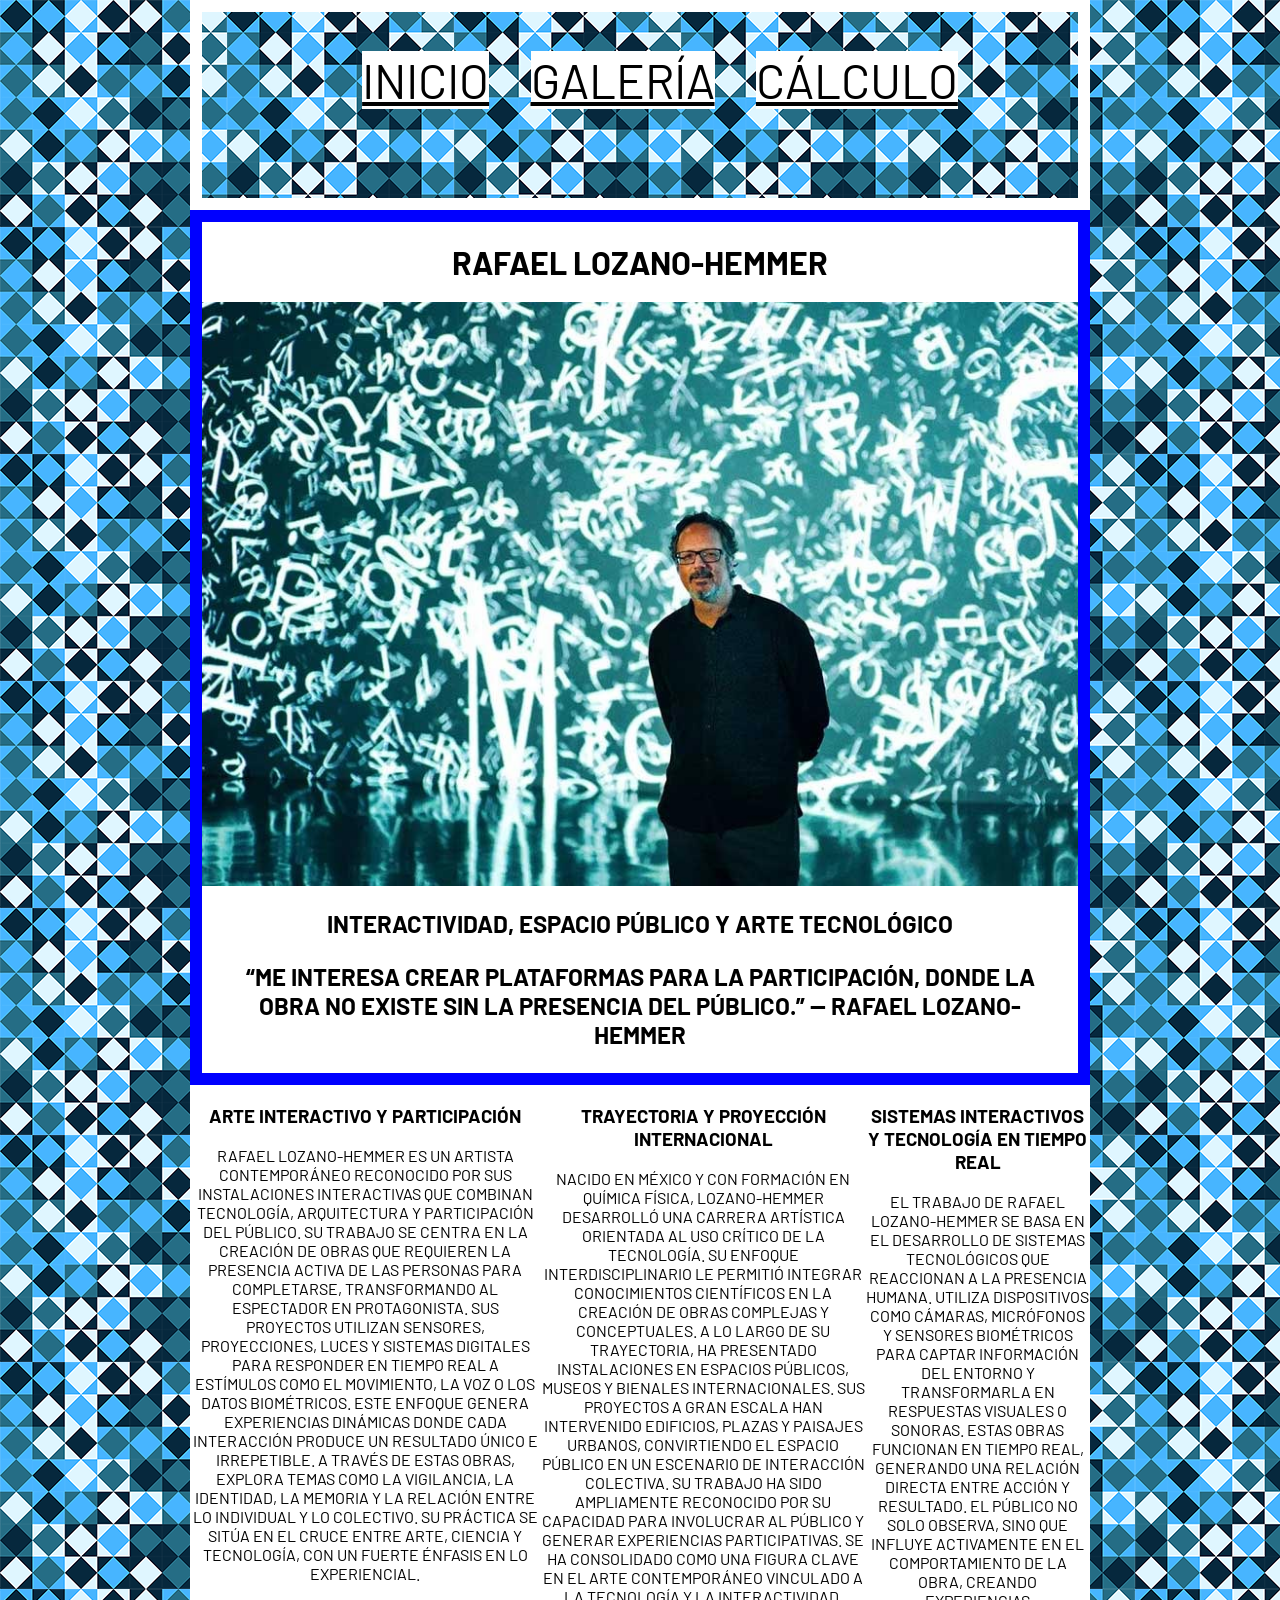
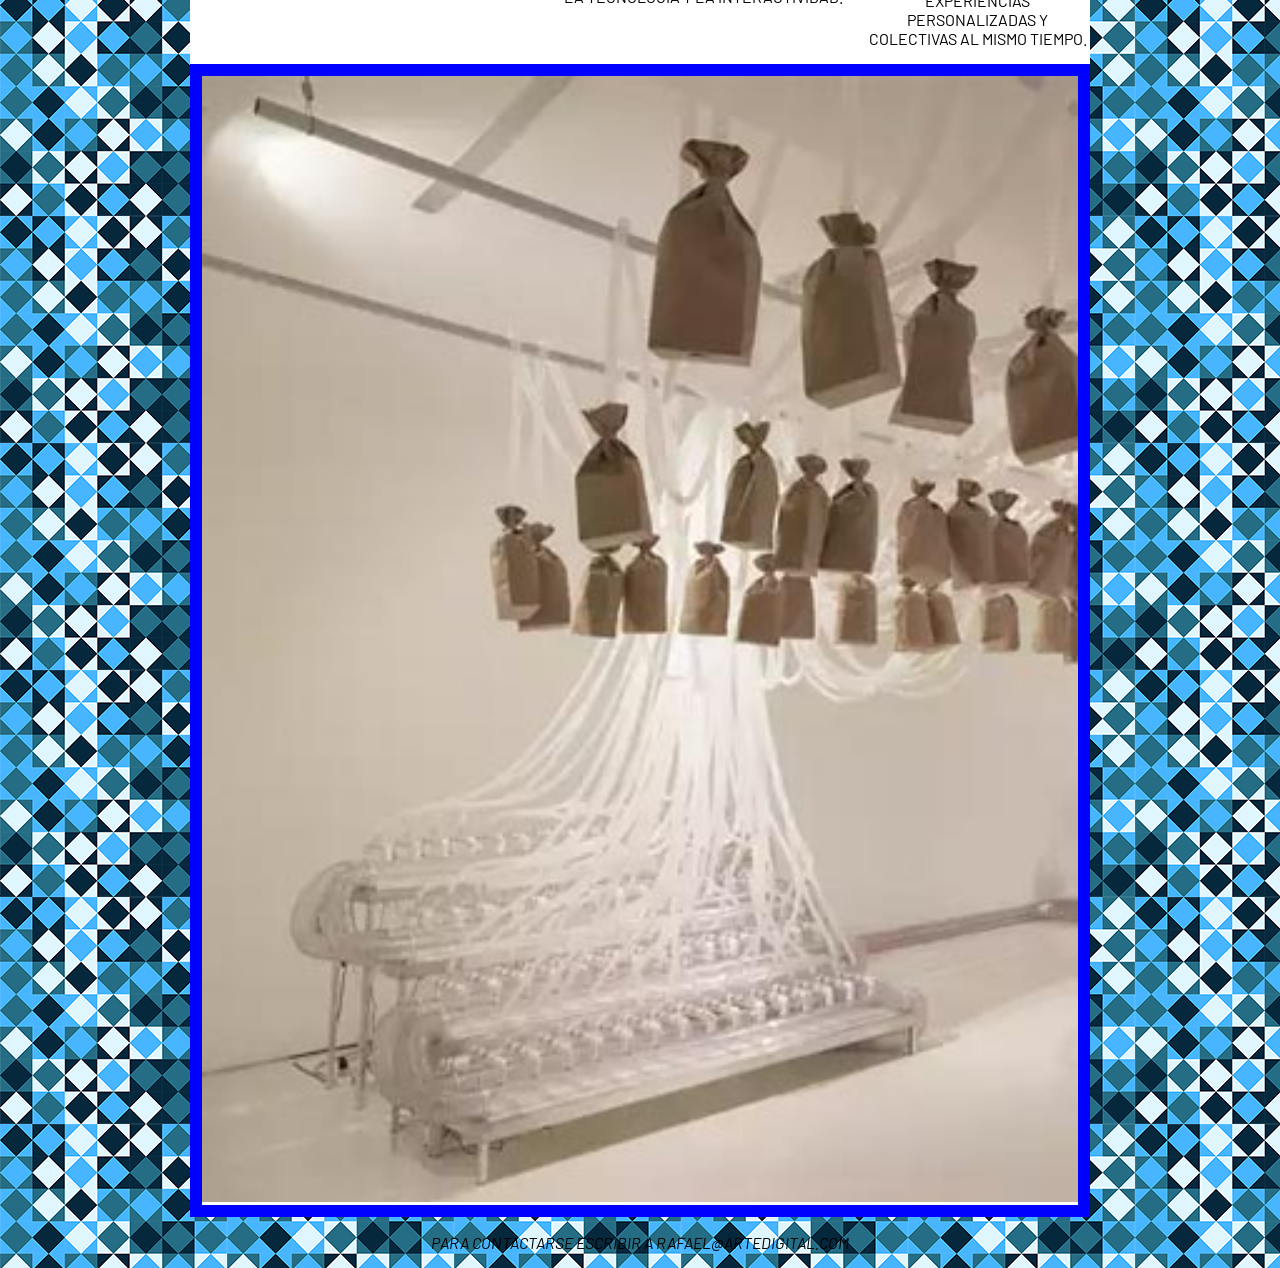
<file: index.html>
<!DOCTYPE html>
<html lang="es">
	
	<head>
		<title> INICIO - Rafael Lozano-Hemmer</title>
		<meta charset="utf-8">
		<meta charset="UTF-8">
		<link rel="stylesheet" href="css/estilo.css">
		<link rel="script" href="js/script.css">
		<link rel="preconnect" href="https://fonts.googleapis.com">
		<link rel="preconnect" href="https://fonts.gstatic.com" crossorigin>
		<link href="https://fonts.googleapis.com/css2?family=Barlow:ital,wght@0,100;0,200;0,300;0,400;0,500;0,600;0,700;0,800;0,900;1,100;1,200;1,300;1,400;1,500;1,600;1,700;1,800;1,900&display=swap" rel="stylesheet">
	</head>


<body>


	<header>
		<nav> <!-- FIJO EN TODAS LAS PAGINAS -->
			<ul>   
				<li><a href="index.html">INICIO</a></li>
				<li><a href="html/galeria">GALERÍA</a></li>
				<li><a href="html/articulos.html">CÁLCULO</a></li>
				
			</ul>
		</nav>
	</header>
    
	
    <main>
		<div> 
            <h1>Rafael Lozano-Hemmer</h1>
			<img src="img/lozano-hemmer.jpg" alt="El artista digital Lozano-Hemmer">
            <h2>Interactividad, espacio público y arte tecnológico<h2>
			<blockquote class="blanco" >“Me interesa crear plataformas para la participación, donde la obra no existe sin la presencia del público.” — Rafael Lozano-Hemmer</blockquote> <!-- cambiar tamaño -->
        </div>
			
		<section class="parrCol">
			<article>
				<h3>Arte interactivo y participación</h3>
                <p> Rafael Lozano-Hemmer es un artista contemporáneo reconocido por sus instalaciones interactivas que combinan tecnología, arquitectura y participación del público. Su trabajo se centra en la creación de obras que requieren la presencia activa de las personas para completarse, transformando al espectador en protagonista. Sus proyectos utilizan sensores, proyecciones, luces y sistemas digitales para responder en tiempo real a estímulos como el movimiento, la voz o los datos biométricos. Este enfoque genera experiencias dinámicas donde cada interacción produce un resultado único e irrepetible. A través de estas obras, explora temas como la vigilancia, la identidad, la memoria y la relación entre lo individual y lo colectivo. Su práctica se sitúa en el cruce entre arte, ciencia y tecnología, con un fuerte énfasis en lo experiencial.
				</p>
				</article>
			
				<article>
                <h3>Trayectoria y proyección internacional</h3>
                <p>Nacido en México y con formación en química física, Lozano-Hemmer desarrolló una carrera artística orientada al uso crítico de la tecnología. Su enfoque interdisciplinario le permitió integrar conocimientos científicos en la creación de obras complejas y conceptuales.
				A lo largo de su trayectoria, ha presentado instalaciones en espacios públicos, museos y bienales internacionales. Sus proyectos a gran escala han intervenido edificios, plazas y paisajes urbanos, convirtiendo el espacio público en un escenario de interacción colectiva.
				Su trabajo ha sido ampliamente reconocido por su capacidad para involucrar al público y generar experiencias participativas. Se ha consolidado como una figura clave en el arte contemporáneo vinculado a la tecnología y la interactividad.
				</p>
				</article>
			
				<article>
                <h3>Sistemas interactivos y tecnología en tiempo real</h3>
                <p>El trabajo de Rafael Lozano-Hemmer se basa en el desarrollo de sistemas tecnológicos que reaccionan a la presencia humana. Utiliza dispositivos como cámaras, micrófonos y sensores biométricos para captar información del entorno y transformarla en respuestas visuales o sonoras. Estas obras funcionan en tiempo real, generando una relación directa entre acción y resultado. El público no solo observa, sino que influye activamente en el comportamiento de la obra, creando experiencias personalizadas y colectivas al mismo tiempo. </p>
			</article>
		</section>
		
		<div>
			<img src="img/lozano-hemmer-1.jpg" alt="El arte luminoso de Lozano-Hemmer">
        
    </main>

    <footer>
			<address>
			<p>Para contactarse escribir a rafael@artedigital.com</p>
			</address>
    </footer>

</body>

</html>
</file>
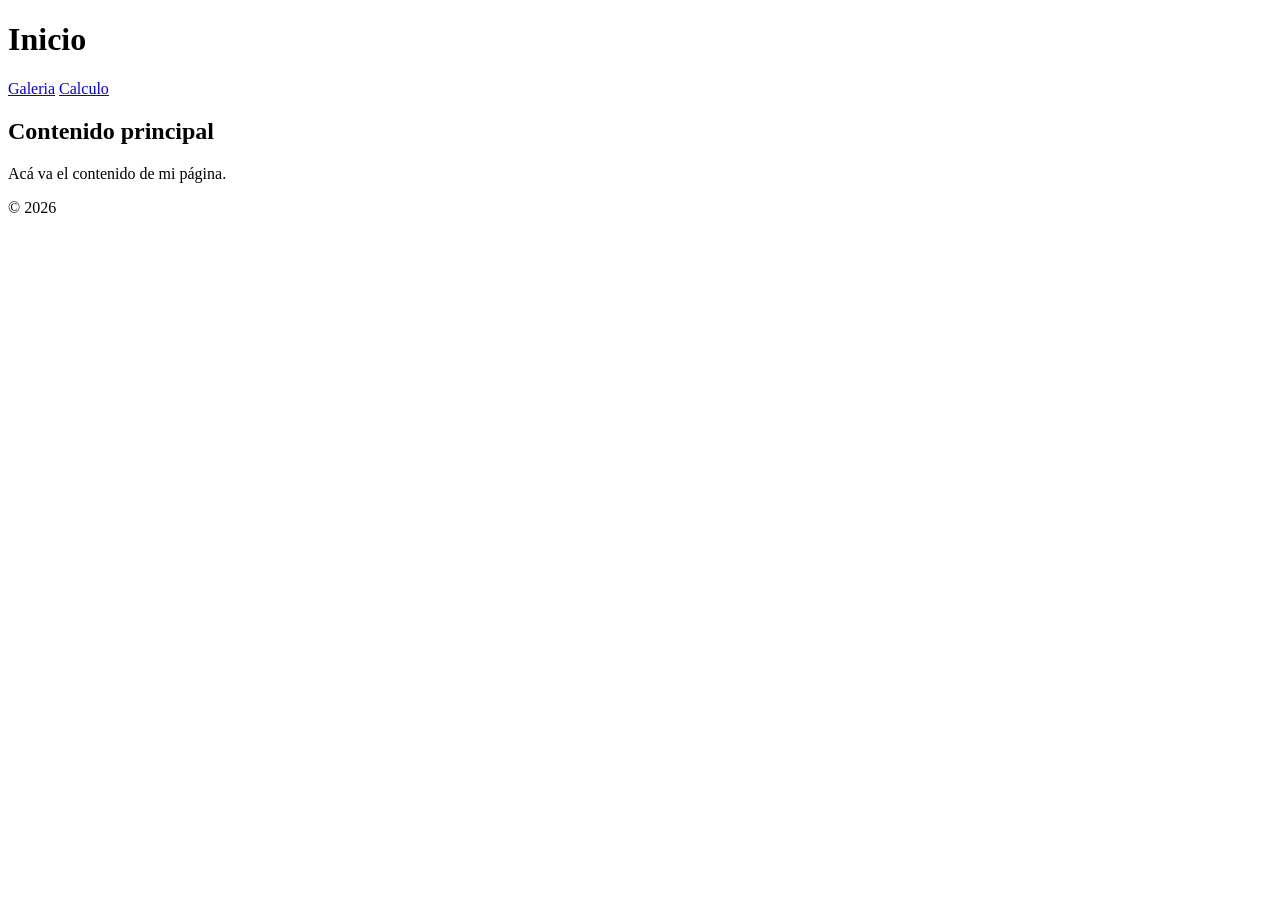
<file: html/calculadora.html>
<!DOCTYPE html>
<html lang="es">

<head>
    <meta charset="UTF-8"> <!--Tenemos que definir la tipografía y como vamos a hacer el banner del inicio-->

    <title>Inicio</title>
</head>

<body>

    <header>
        <h1>Inicio</h1> <!--pensar nombres-->
    </header>

    <nav>
    <a href="Galeria.html">Galeria</a> 
    <a href="Calculo.html">Calculo</a>
	</nav>

    <main>
        <h2>Contenido principal</h2>
        <p>Acá va el contenido de mi página.</p> <!--Info de la pagina en general-->
    </main>

    <footer>
        <p>© 2026 </p>
    </footer>

</body>

</html>
</file>
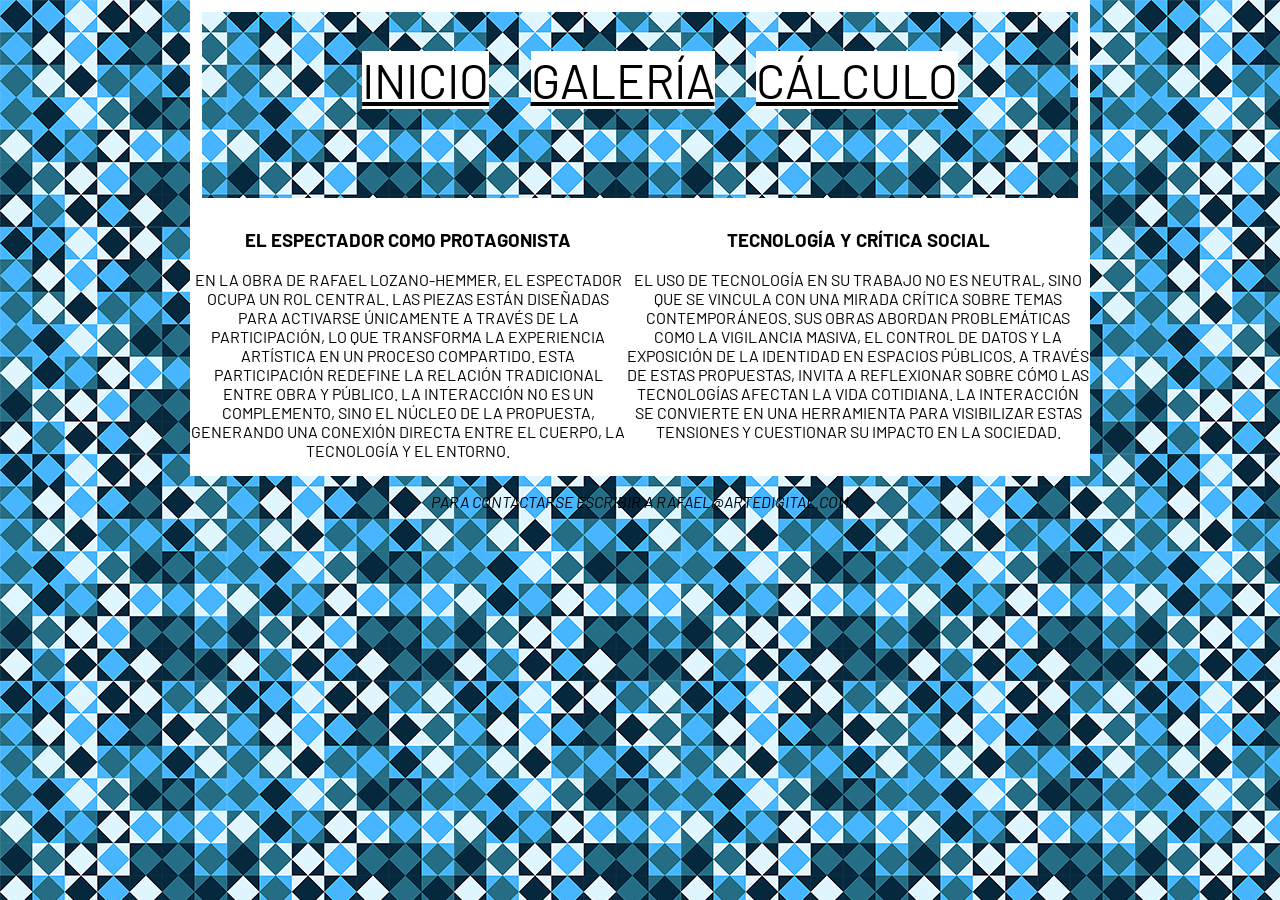
<file: html/galeria.html>
<!DOCTYPE html>
<html lang="es">
	
	<head>
		<title>GALERÍA y CONCEPTOS</title>
		<meta charset="utf-8">
		<meta charset="UTF-8">
		<link rel="stylesheet" href="../css/estilo.css">
		<link rel="script" href="../js/script.css">
		<link rel="preconnect" href="https://fonts.googleapis.com">
		<link rel="preconnect" href="https://fonts.gstatic.com" crossorigin>
		<link href="https://fonts.googleapis.com/css2?family=Barlow:ital,wght@0,100;0,200;0,300;0,400;0,500;0,600;0,700;0,800;0,900;1,100;1,200;1,300;1,400;1,500;1,600;1,700;1,800;1,900&display=swap" rel="stylesheet">
	</head>


<body>

	<header>
		<nav> <!-- FIJO EN TODAS LAS PAGINAS -->
			<ul>   
				<li><a href="../index.html">INICIO</a></li>
				<li><a href="../html/galeria">GALERÍA</a></li>
				<li><a href="../html/articulos.html">CÁLCULO</a></li>
				
			</ul>
		</nav>
	</header>
	<main>
	<section class="parrCol">
			<article>
                <h3>El espectador como protagonista</h3>
                <p>En la obra de Rafael Lozano-Hemmer, el espectador ocupa un rol central. Las piezas están diseñadas para activarse únicamente a través de la participación, lo que transforma la experiencia artística en un proceso compartido.
				Esta participación redefine la relación tradicional entre obra y público. La interacción no es un complemento, sino el núcleo de la propuesta, generando una conexión directa entre el cuerpo, la tecnología y el entorno.
				</p>
			</article>

			<article>
			<h3>Tecnología y crítica social</h3>
			<p>El uso de tecnología en su trabajo no es neutral, sino que se vincula con una mirada crítica sobre temas contemporáneos. Sus obras abordan 	problemáticas como la vigilancia masiva, el control de datos y la exposición de la identidad en espacios públicos.
			A través de estas propuestas, invita a reflexionar sobre cómo las tecnologías afectan la vida cotidiana. La interacción se convierte en una herramienta para visibilizar estas tensiones y cuestionar su impacto en la sociedad.
			</p>
			</article>
	</main>		
    <footer>
        
		<address>
			<p>Para contactarse escribir a rafael@artedigital.com</p>
		</address>
		
    </footer>

</body>

</html>
</file>
<file: css/estilo.css>
/*estilo general*/

* { 
	box-sizing: border-box; 
}

body{
	text-align: center;	
	margin: auto;
	font-family: "Barlow", sans-serif;
	/*font-weight: 800;*/
	text-transform: uppercase;
	background-image: url("../img/fondo.png");
	width: 900px;
}



/*estilo nav*/
nav{
	border: 12px solid white;
	list-style-type: center;
}


  nav li {
	display: inline-block;
	font-size: 3.0em;
	line-height: 2.2em;
	padding: 0 0.4em 1em;
	text-align: center;
	text-decoration: none;
}
 

nav a:link {
	background-color: #fff;
	color: #000;
}

div {
	background-color: #FFF;
	border: 12px solid blue;
	
}

div img {
  width: 100%;
  height: 100%;
  object-fit: cover; /* Llena el contenedor recortando los excedentes sin deformar */
}

.parrCol {
	width: 100%;
	display: flex;
	flex-direction: row;
	justify-content: center;
	align-items: flex-start;
	background-color: #FFF;
 }
</file>
